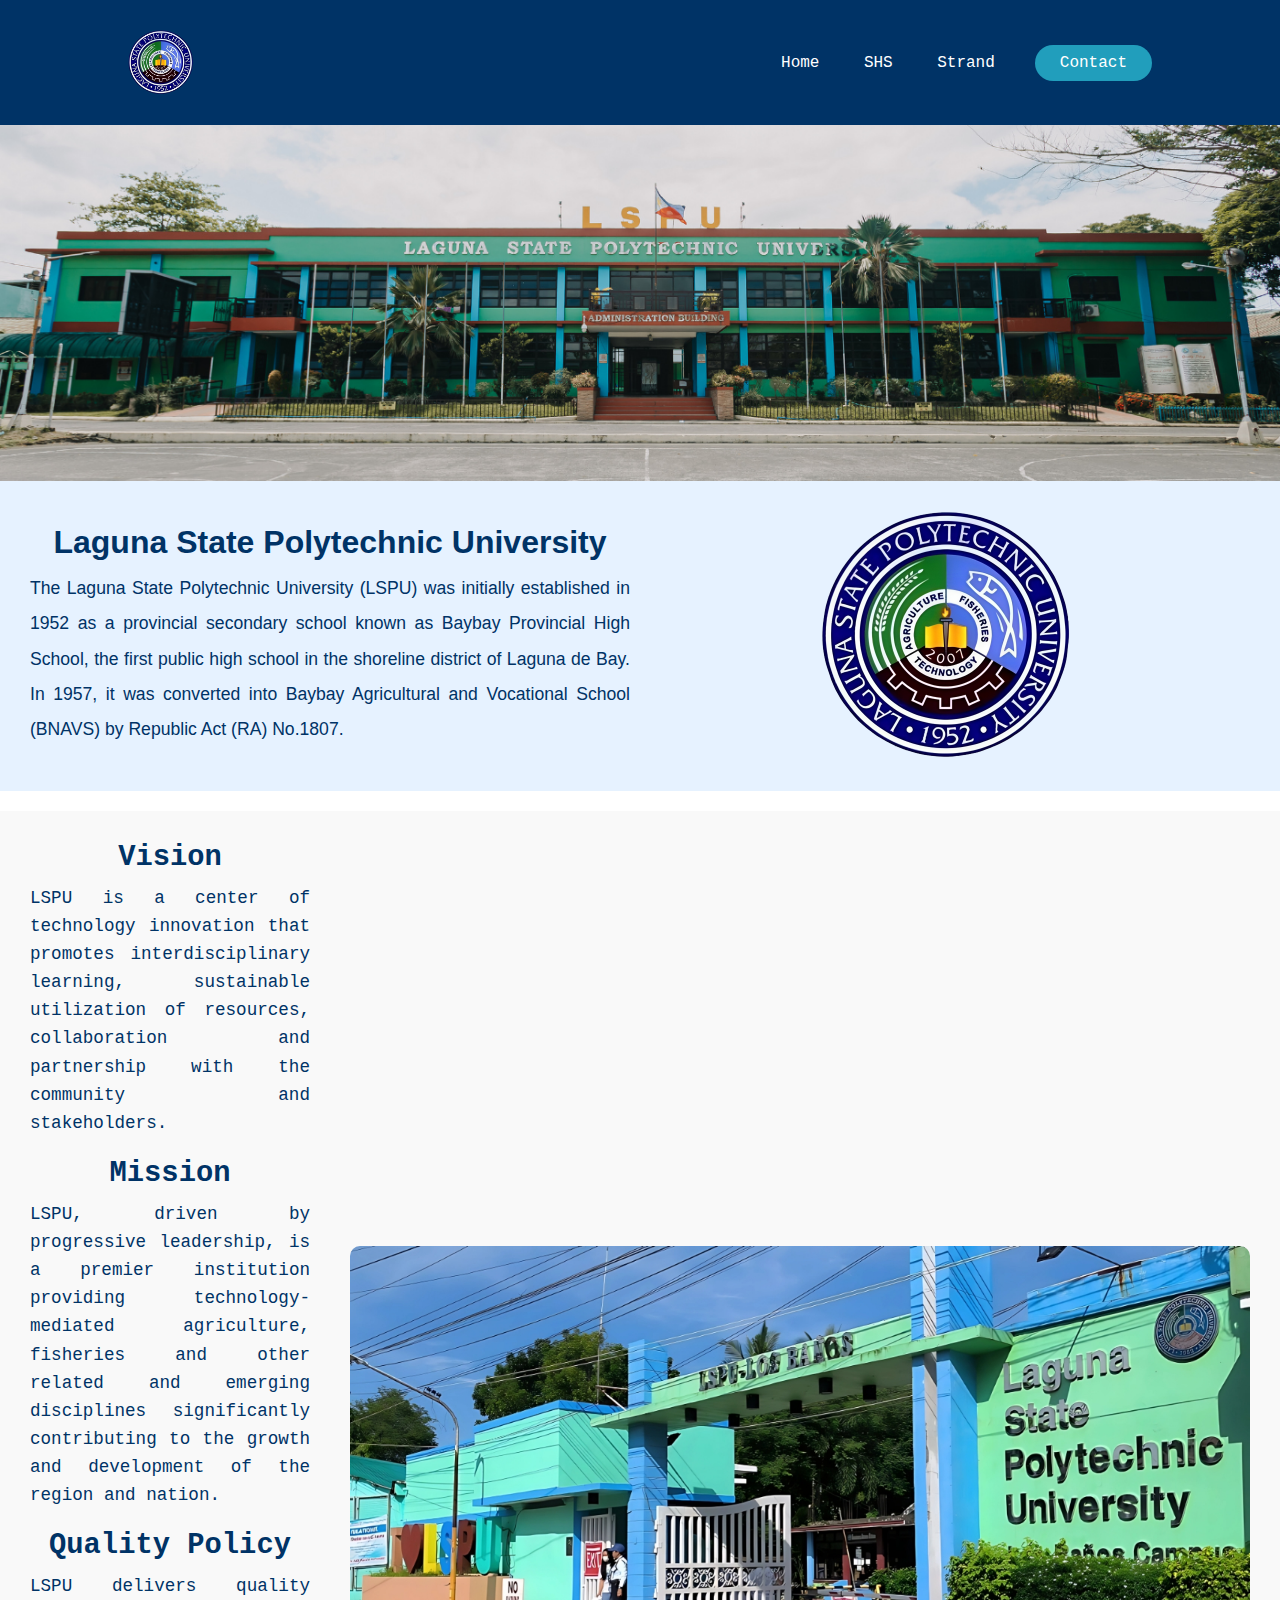
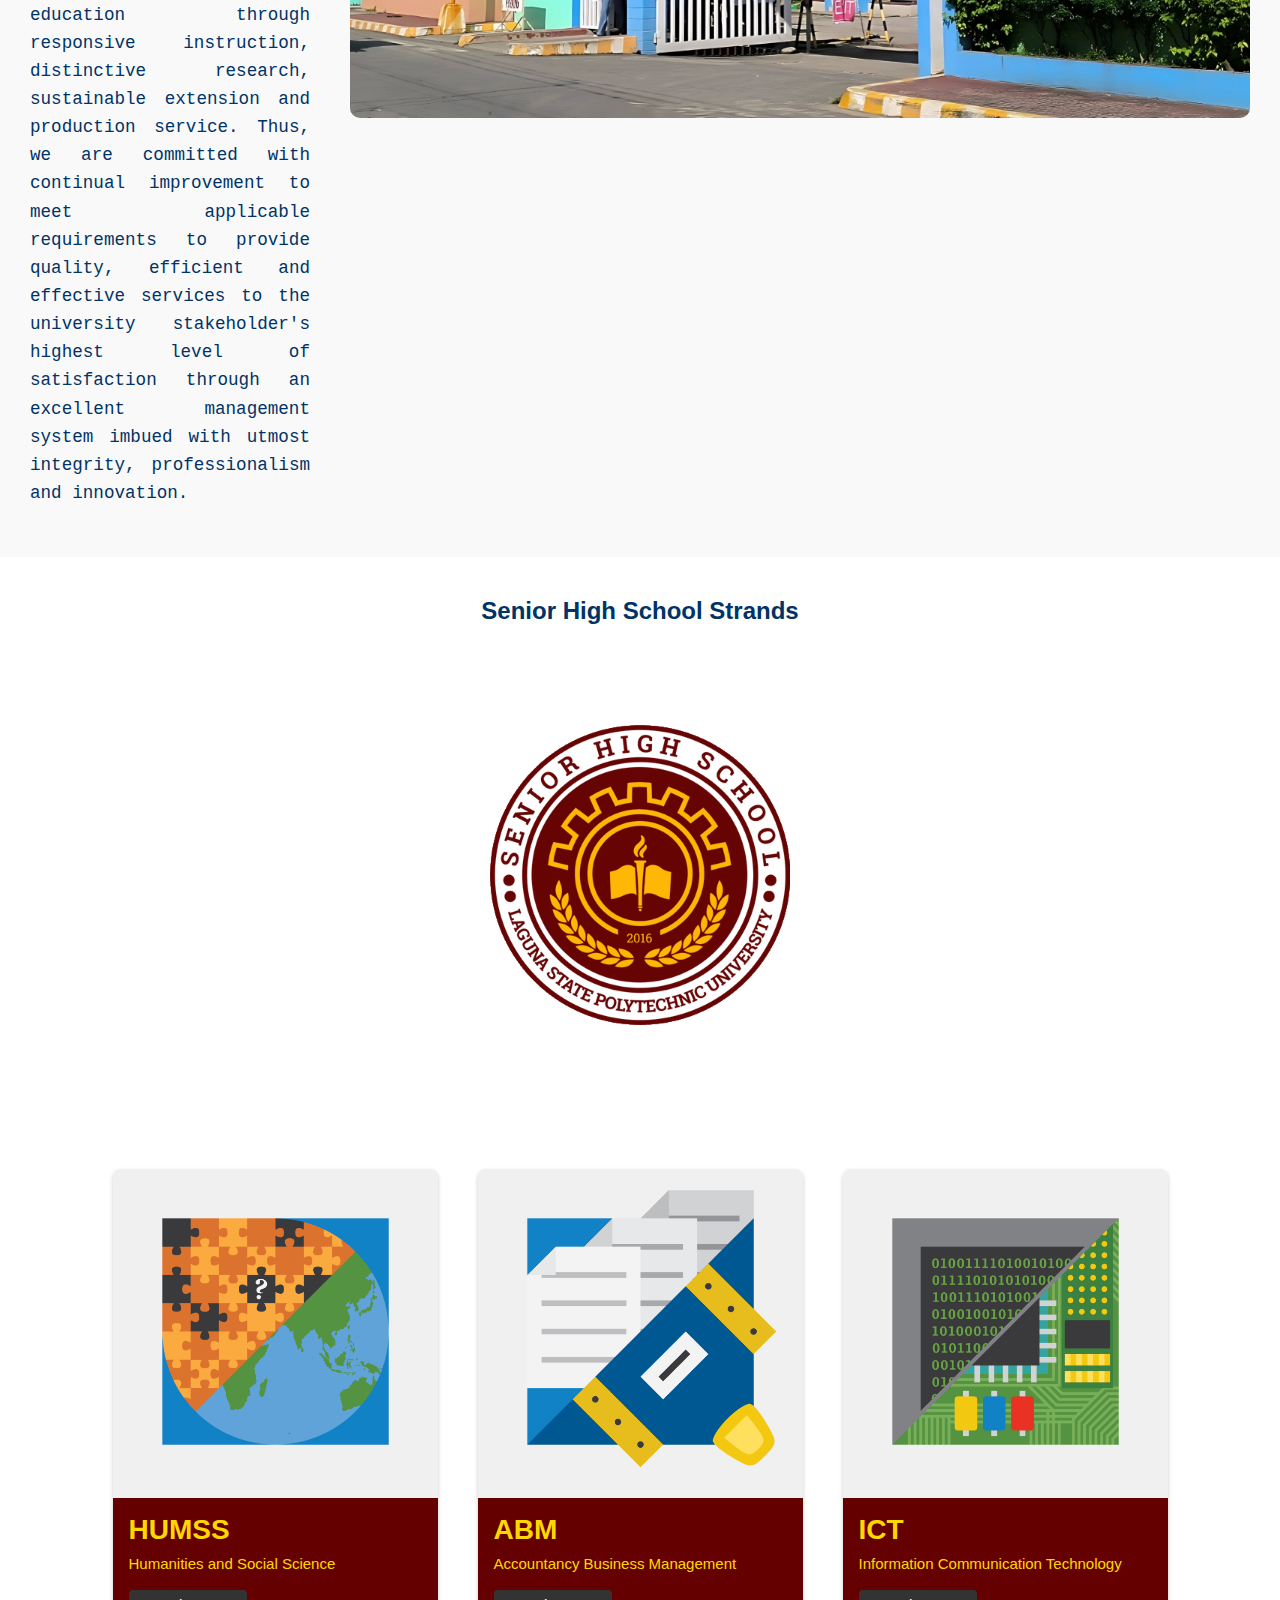
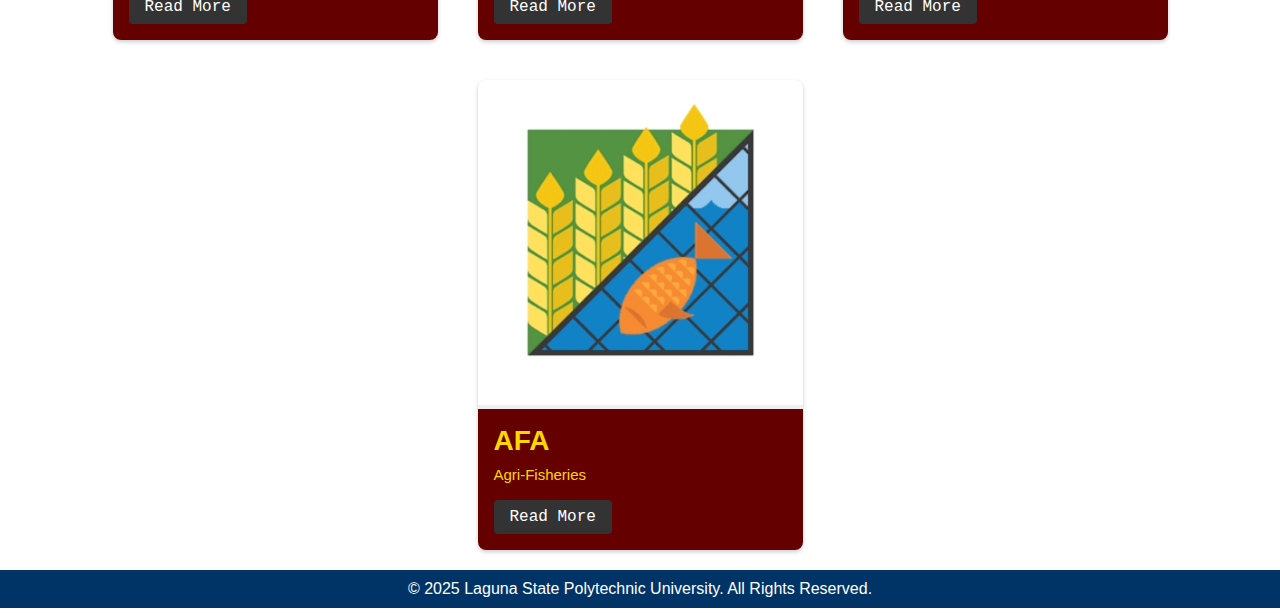
<file: index.html>
<!DOCTYPE html>
<html lang="en">
<head>
    <meta charset="UTF-8">
    <meta name="viewport" content="width=device-width, initial-scale=1.0">
    <title>Laguna State Polytechnic University</title>
    <link rel="icon" type="image/x-icon" href="lspu-removebg-preview_1.png">
    <link rel="stylesheet" href="styles.css">
</head>
<body>
   
    <header>
        <img class="logo"src="lspu-removebg-preview_1.png" alt="LSPU Logo">
        <nav>
            <ul class="navlinks">
                <li><a href="index.html">Home</a></li>
                <li><a href="#">SHS</a></li>
                <li><a href="strand.html">Strand</a></li>
            </ul>
        </nav>
        <a class="cta" href="#"><button>Contact</button></a>
    </header>
<img src="Website Banner.png">
  
    <section class="school-description">
        <div class="description-content">
            <h2>Laguna State Polytechnic University</h2>
            <p>
                The Laguna State Polytechnic University (LSPU) was initially established in 1952 as a provincial secondary school known as Baybay Provincial High School, the first public high school in the shoreline district of Laguna de Bay. In 1957, it was converted into Baybay Agricultural and Vocational School (BNAVS) by Republic Act (RA) No.1807. 

            </p>
        </div>
        <div class="description-image">
            <img src="lspu-removebg-preview_1.png" alt="LSPU Logo">
        </div>
    </section>

    
    <div class="vision-mission">
        <div class="vision-mission-content">
            <h2>Vision</h2>
            <p>LSPU is a center of technology innovation that promotes interdisciplinary learning, sustainable 
            utilization of resources, collaboration and partnership with the community and stakeholders.</p>

            <h2>Mission</h2>
            <p>LSPU, driven by progressive leadership, is a premier institution providing technology-mediated agriculture, 
            fisheries and other related and emerging disciplines significantly contributing to the growth and development 
            of the region and nation.</p>

            <h2>Quality Policy</h2>
            <p>LSPU delivers quality education through responsive instruction, distinctive research, sustainable extension 
            and production service. Thus, we are committed with continual improvement to meet applicable requirements to 
            provide quality, efficient and effective services to the university stakeholder's highest level of satisfaction 
            through an excellent management system imbued with utmost integrity, professionalism and innovation.</p>
        </div>
        <div class="vision-mission-image">
            <img src="bglspu.jpg" alt="LSPU Logo">
        </div>
    </div>

   
    <div class="container">
        <h2>Senior High School Strands</h2>
        <img class src="lspushslogo.png">
    </div>
    <div class="card-container">
        <div class="card">
            <img src="HUMSS/humsslogo.png">
            <div class="card-content">
                <h3>HUMSS</h3>
                <p>Humanities and Social Science</p>
                <a href="humss.html" class="btn">Read More</a>
            </div>
        </div>
        <div class="card">
            <img src="ABM/abmlogo.png">
            <div class="card-content">
                <h3>ABM</h3>
                <p>Accountancy Business Management</p>
                <a href="abm.html" class="btn">Read More</a>
            </div>
        </div>
        <div class="card">
            <img src="ICT/ictlogo.png">
            <div class="card-content">
                <h3>ICT</h3>
                <p>Information Communication Technology</p>
                <a href="ict.html" class="btn">Read More</a>
            </div>
        </div>
        <div class="card">
            <img src="AFA/AFAlogo.jpg">
            <div class="card-content">
                <h3>AFA</h3>
                <p>Agri-Fisheries</p>
                <a href="afa.html" class="btn">Read More</a>
            </div>
    </div>
 
    <footer>
        <p>&copy; 2025 Laguna State Polytechnic University. All Rights Reserved.</p>
    </footer>
</body>
</html>
</file>
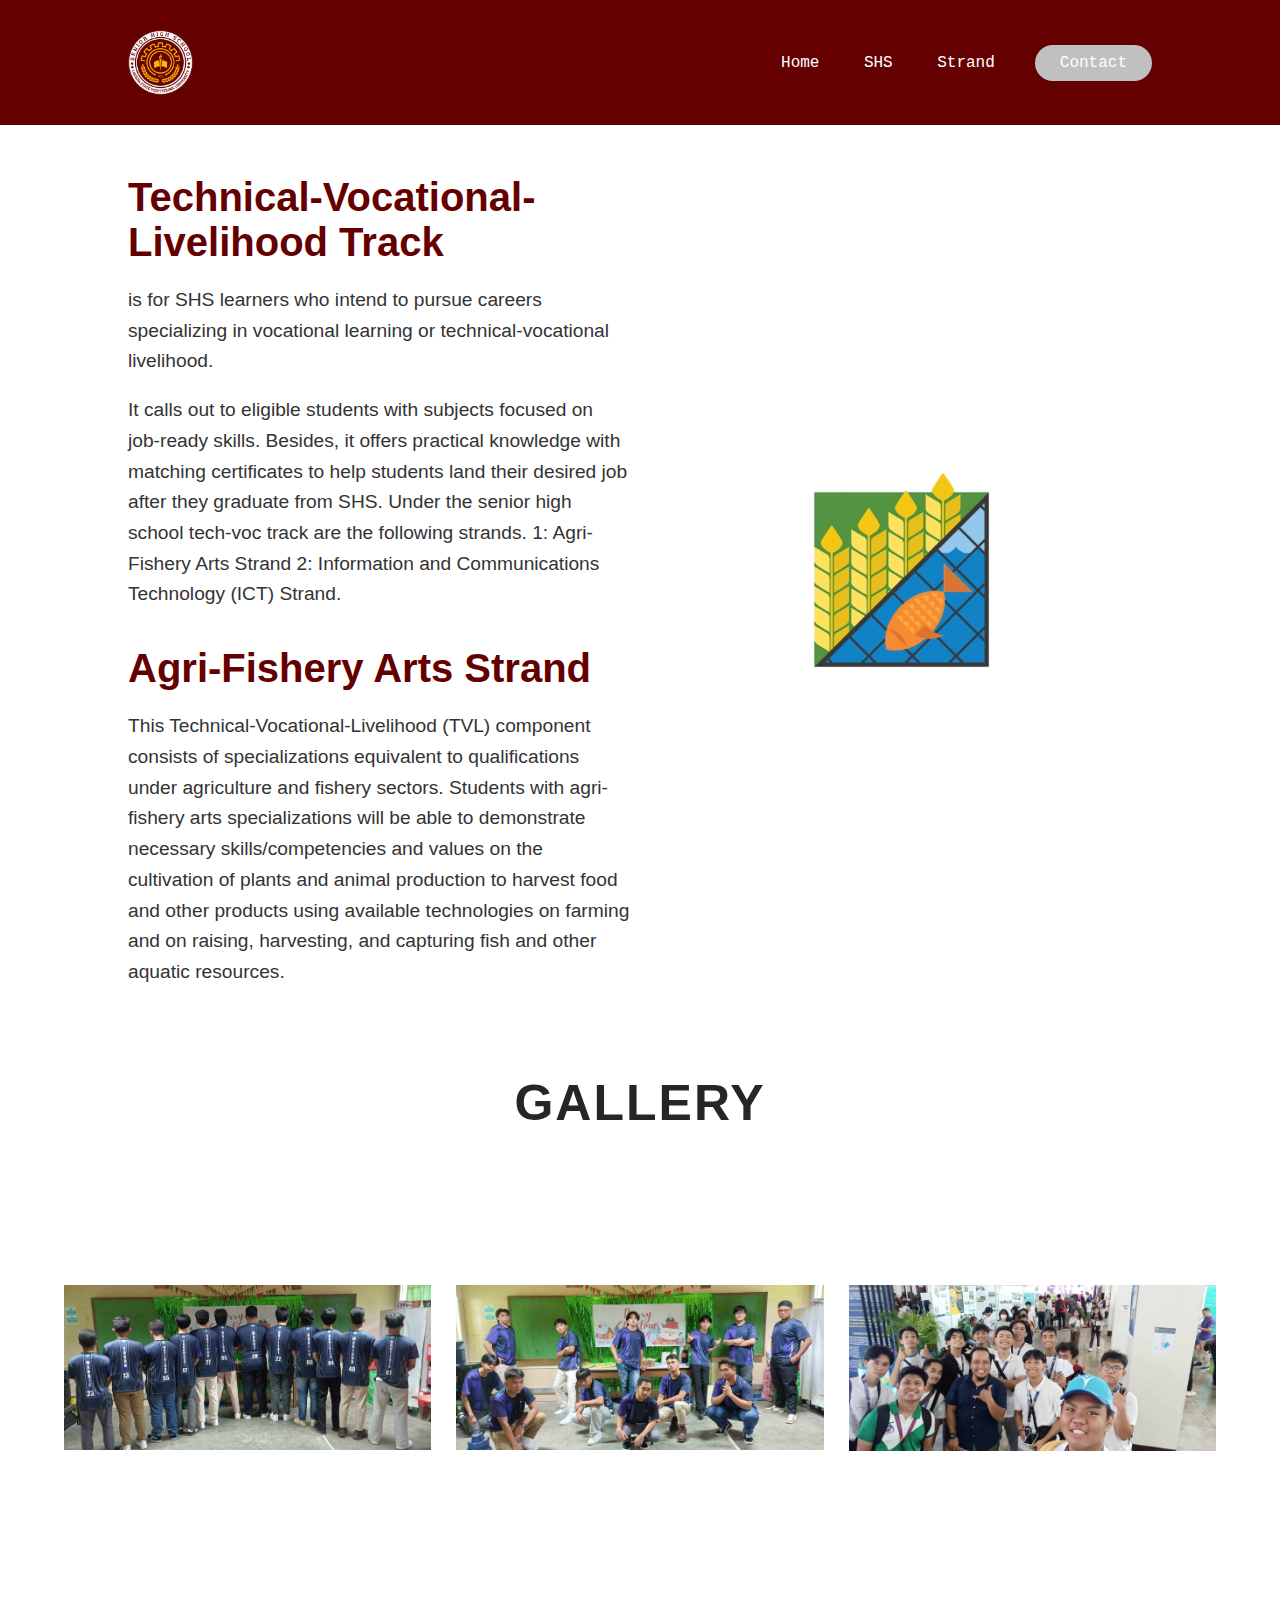
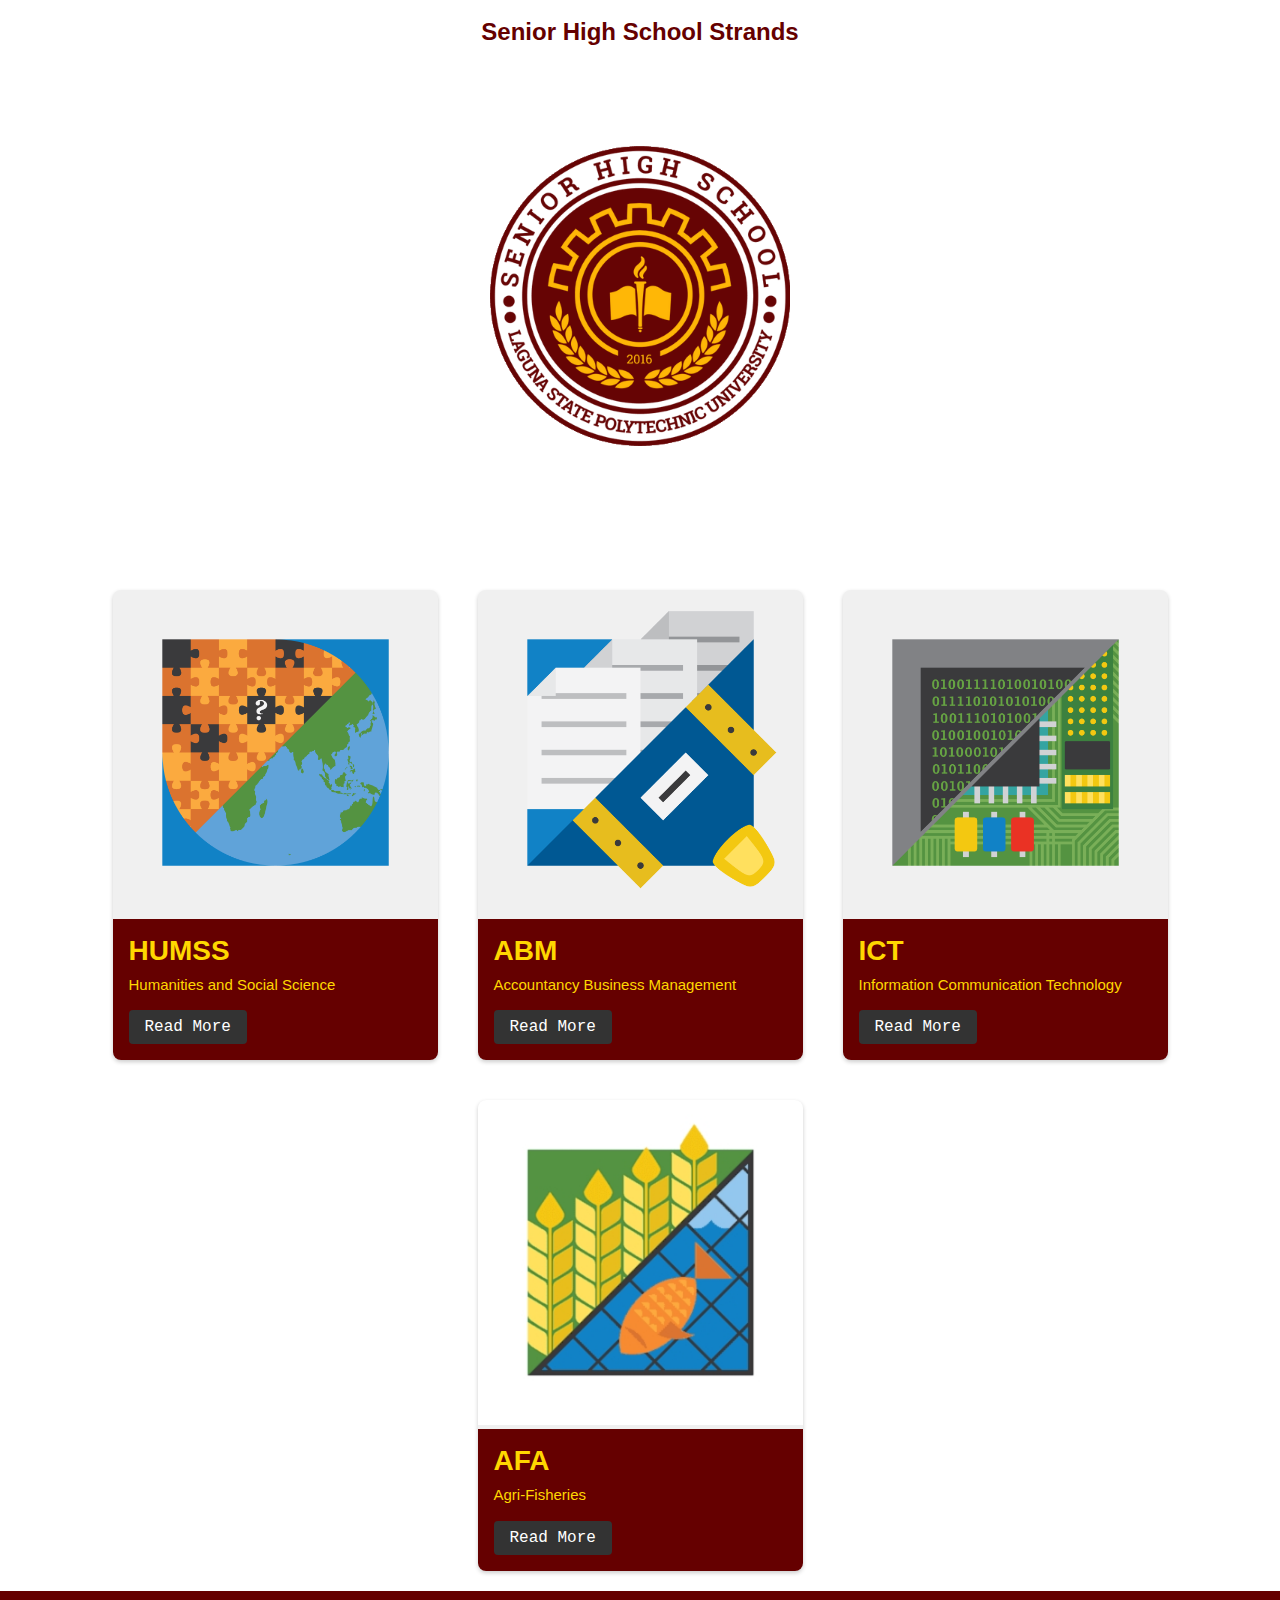
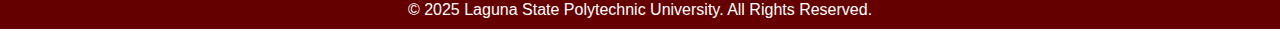
<file: afa.html>
<!DOCTYPE html>
<html lang="en">
<head>
    <meta charset="UTF-8">
    <meta name="viewport" content="width=device-width, initial-scale=1.0">
    <link rel="icon" type="image/x-icon" href="lspushslogo.png">
    <title>AFA</title>
    <link rel="stylesheet" href="styles2.css">
</head>
<body>
    <header>
        <img class="logo" src="lspushslogo.png" alt="LSPU Logo">
        <nav>
            <ul class="navlinks">
                <li><a href="index.html">Home</a></li>
                <li><a href="#">SHS</a></li>
                <li><a href="strand.html">Strand</a></li>
            </ul>
        </nav>
        <a class="cta" href="#"><button>Contact</button></a>
    </header>

    <main>
        <section class="humss-section">
            <div class="description">
                <h1>Technical-Vocational-Livelihood Track</h1>
                <p>
                    is for SHS learners who intend
to pursue careers specializing in vocational learning or technical-vocational
livelihood. 
                </p>
                    <br>
                <p>
                    It calls out to eligible students with subjects focused on job-ready skills. Besides, it offers practical knowledge with matching certificates to help students land their desired job after they graduate from SHS. Under the senior high school tech-voc track are the following strands. 1: Agri-Fishery Arts Strand 2: Information
                    and Communications Technology (ICT) Strand.
                </p>
                    <br>
                    <br>
                <h1>Agri-Fishery Arts Strand</h1>
                <p>
                    This Technical-Vocational-Livelihood (TVL) component consists of specializations equivalent to qualifications under agriculture and fishery sectors. Students with agri-fishery arts specializations will be able to demonstrate necessary skills/competencies and values on the cultivation of plants and animal production to harvest food and other products using available technologies on farming and on raising, harvesting, and capturing fish and other aquatic resources.
                </p>
                    
                
            </div>
            <div class="image-container">
                <img class="ictlogo" src="AFA/AFAlogo.jpg" alt="AFA Strand Image">
            </div>
        </section>
    </main>
    <div class="wrapper">
        <h1 class="section-header">Gallery</h1>
        <div class="main-content">
            <div class="box">
                <img src="ICT/ict4.jpg" alt="">
                <div class="img-text">
                    <div class="content">
           
                    </div>
                </div>
            </div>
            <div class="box">
                <img src="ICT/ict2.jpg" alt="">
                <div class="img-text">
                    <div class="content">
                     
                    </div>
                </div>
            </div>
            <div class="box">
                <img src="ICT/ict3.jpg" alt="">
                <div class="img-text">
                    <div class="content">
                  
                    </div>
                </div>
            </div>
                </div>
            </div>

            </div>
        </div>
    </div>
    <div class="container">
        <h2>Senior High School Strands</h2>
        <img class src="lspushslogo.png">
    </div>
    <div class="card-container">
        <div class="card">
            <img src="HUMSS/humsslogo.png">
            <div class="card-content">
                <h3>HUMSS</h3>
                <p>Humanities and Social Science</p>
                <a href="humss.html" class="btn">Read More</a>
            </div>
        </div>
        <div class="card">
            <img src="ABM/abmlogo.png">
            <div class="card-content">
                <h3>ABM</h3>
                <p>Accountancy Business Management</p>
                <a href="abm.html" class="btn">Read More</a>
            </div>
        </div>
        <div class="card">
            <img src="ICT/ictlogo.png">
            <div class="card-content">
                <h3>ICT</h3>
                <p>Information Communication Technology</p>
                <a href="ict.html" class="btn">Read More</a>
            </div>
        </div>
        <div class="card">
            <img src="AFA/AFAlogo.jpg">
            <div class="card-content">
                <h3>AFA</h3>
                <p>Agri-Fisheries</p>
                <a href="afa.html" class="btn">Read More</a>
            </div>
    </div>
 
    <footer>
        <p>&copy; 2025 Laguna State Polytechnic University. All Rights Reserved.</p>
    </footer>
</body>
</html>
</file>
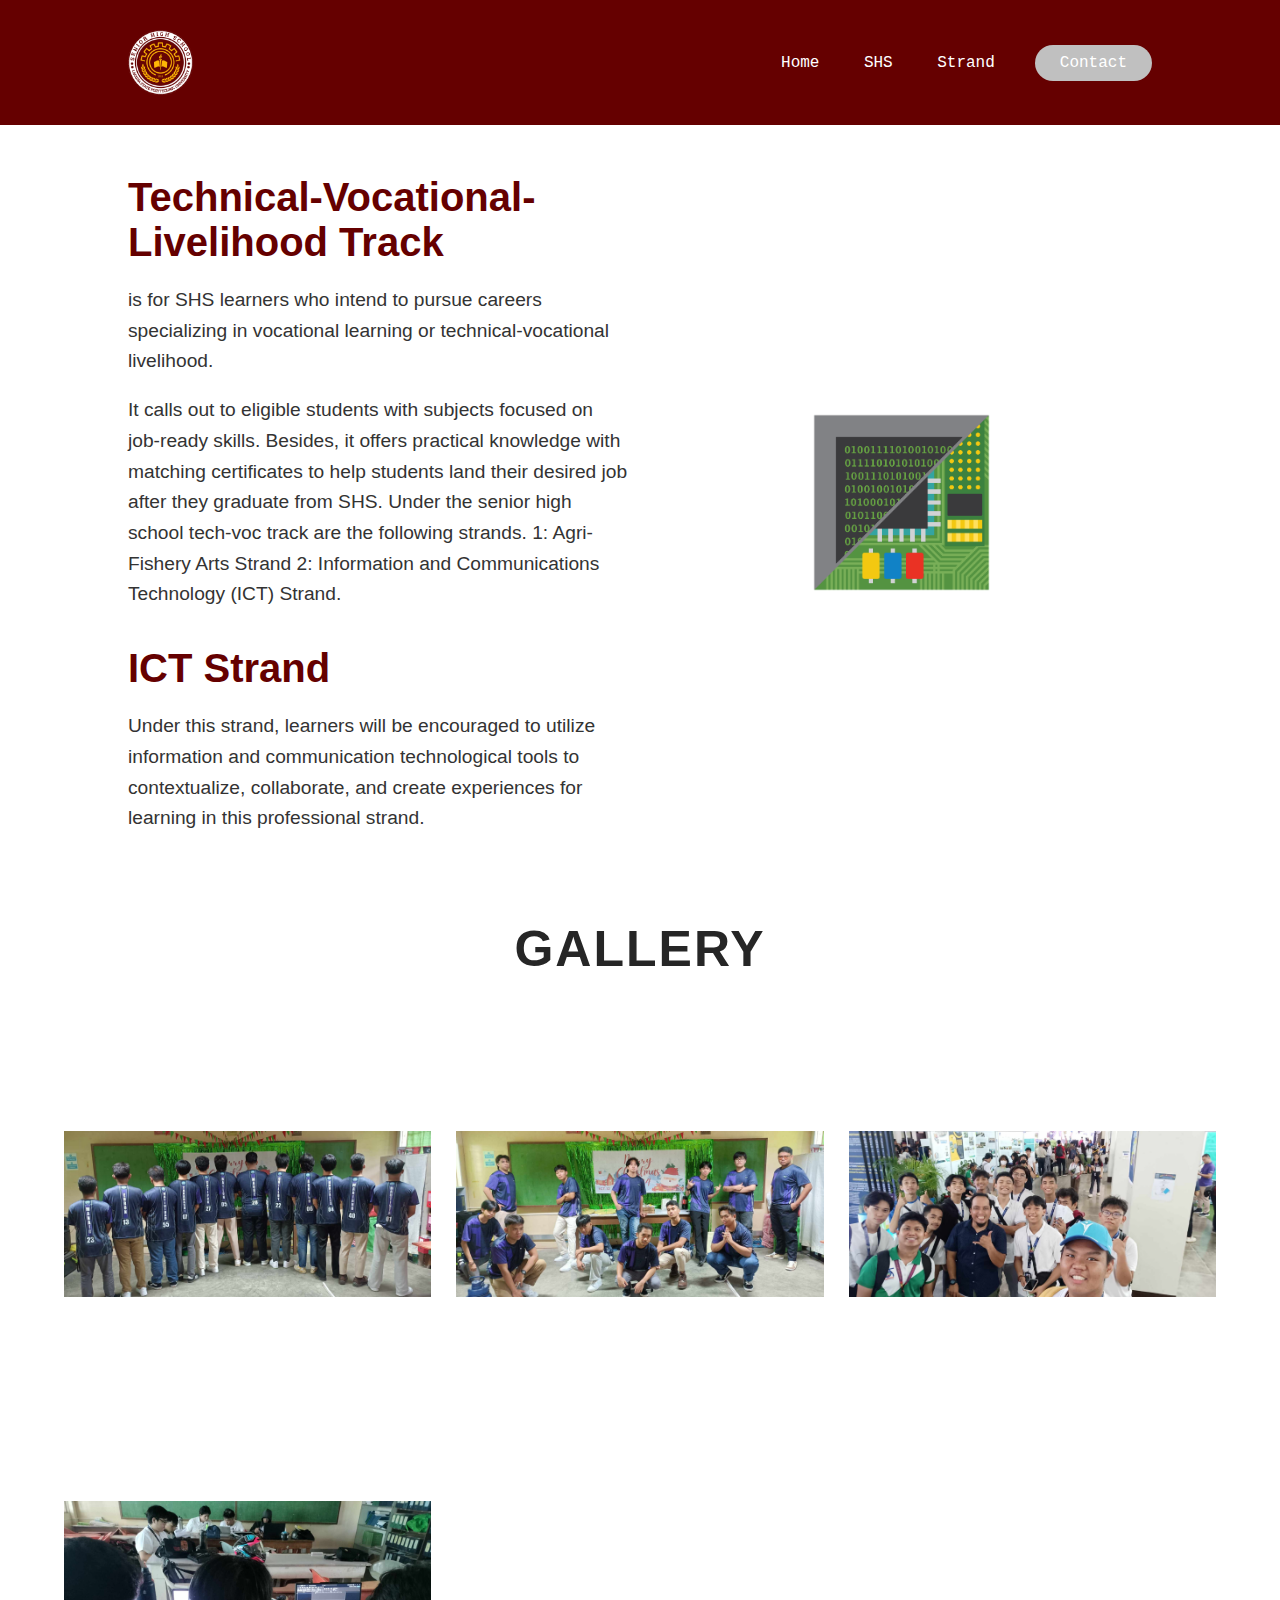
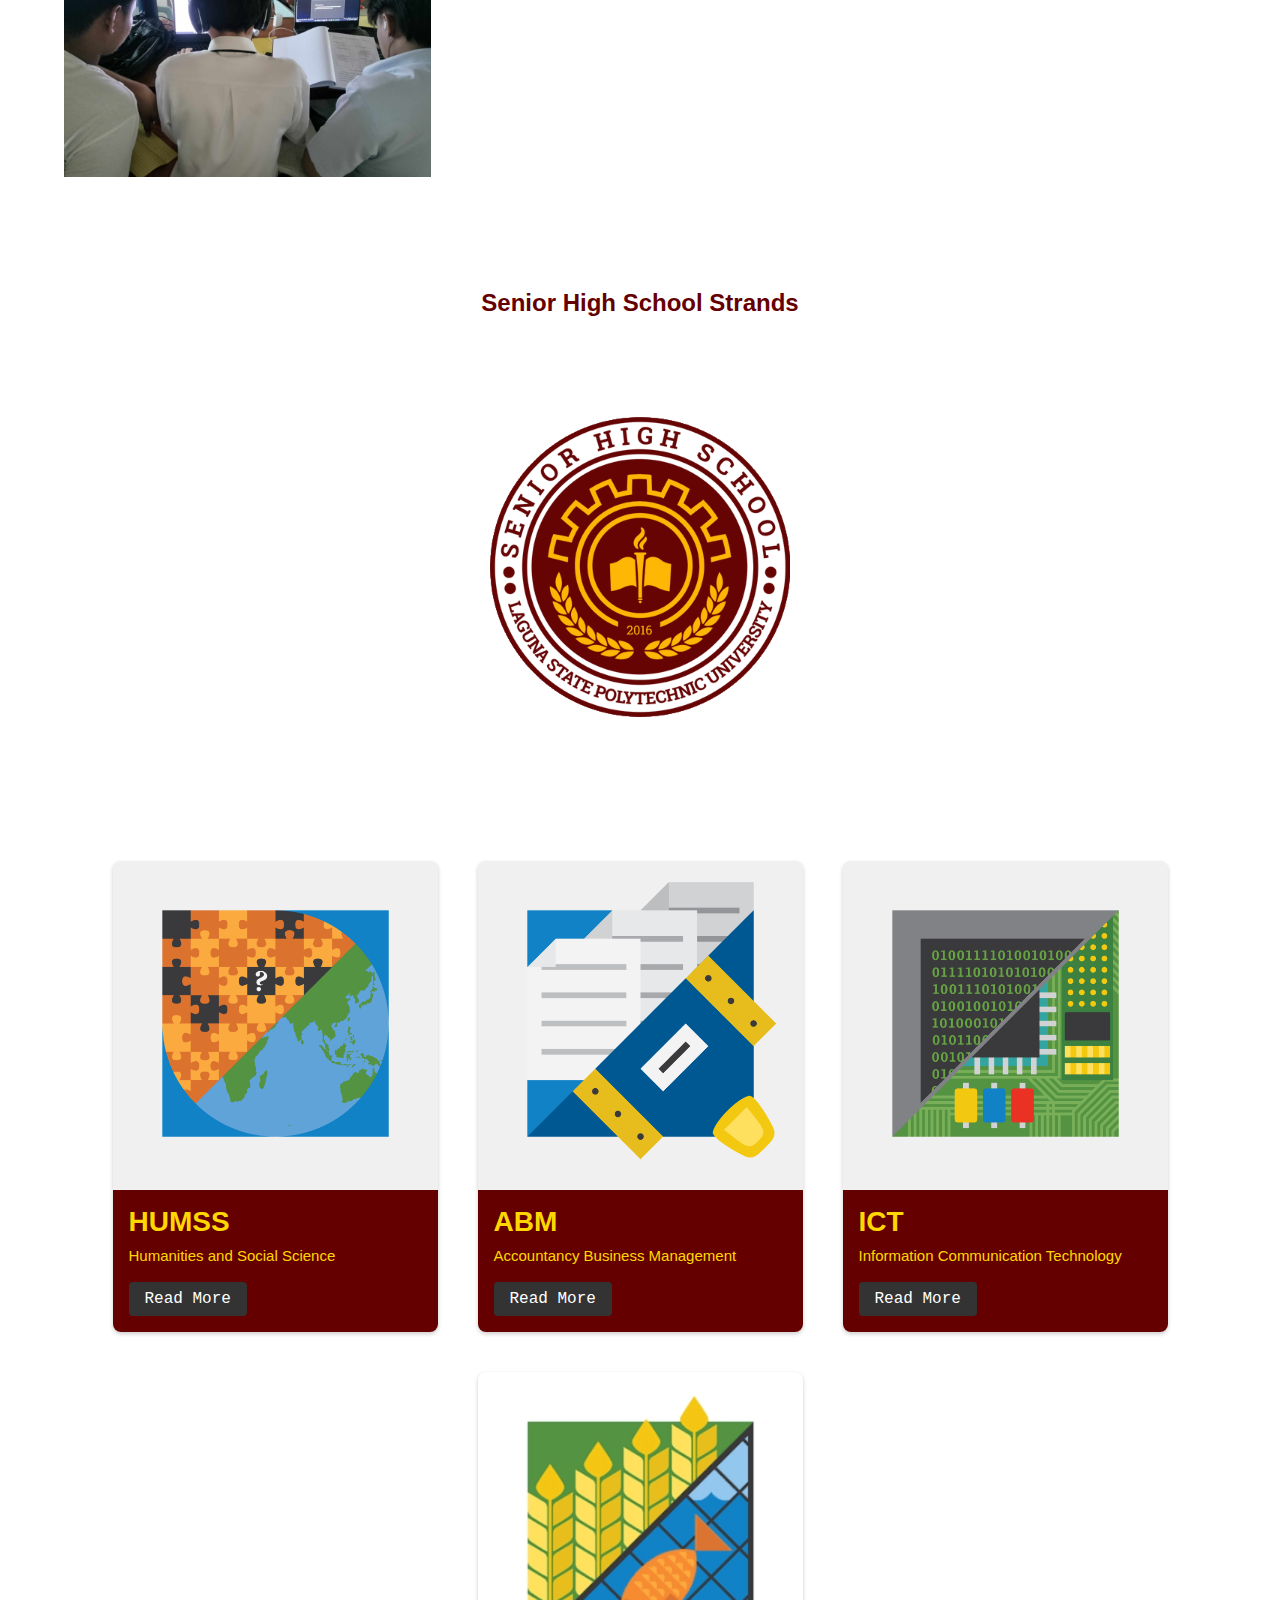
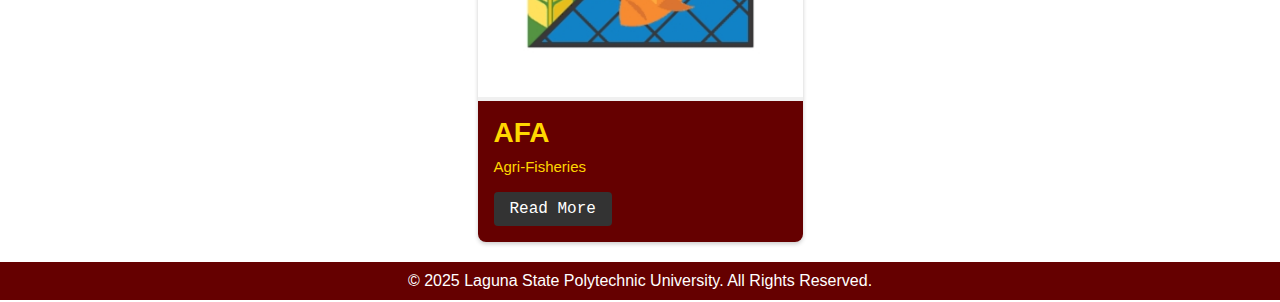
<file: ict.html>
<!DOCTYPE html>
<html lang="en">
<head>
    <meta charset="UTF-8">
    <meta name="viewport" content="width=device-width, initial-scale=1.0">
    <link rel="icon" type="image/x-icon" href="lspushslogo.png">
    <title>ICT</title>
    <link rel="stylesheet" href="styles2.css">
</head>
<body>
    <header>
        <img class="logo" src="lspushslogo.png" alt="LSPU Logo">
        <nav>
            <ul class="navlinks">
                <li><a href="index.html">Home</a></li>
                <li><a href="#">SHS</a></li>
                <li><a href="strand.html">Strand</a></li>
            </ul>
        </nav>
        <a class="cta" href="#"><button>Contact</button></a>
    </header>

    <main>
        <section class="humss-section">
            <div class="description">
                <h1>Technical-Vocational-Livelihood Track</h1>
                <p>
                    is for SHS learners who intend
to pursue careers specializing in vocational learning or technical-vocational
livelihood. 
                </p>
                    <br>
                <p>
                    It calls out to eligible students with subjects focused on job-ready skills. Besides, it offers practical knowledge with matching certificates to help students land their desired job after they graduate from SHS. Under the senior high school tech-voc track are the following strands. 1: Agri-Fishery Arts Strand 2: Information
                    and Communications Technology (ICT) Strand.
                </p>
                    <br>
                    <br>
                <h1>ICT Strand</h1>
                <p>
                    Under this strand, learners will be encouraged to utilize information and communication technological tools to contextualize, collaborate, and create experiences for learning in this professional strand.
                </p>
                    
                
            </div>
            <div class="image-container">
                <img class="ictlogo" src="ICT/ictlogo.png" alt="ICT Strand Image">
            </div>
        </section>
    </main>
    <div class="wrapper">
        <h1 class="section-header">Gallery</h1>
        <div class="main-content">
            <div class="box">
                <img src="ICT/ict4.jpg" alt="">
                <div class="img-text">
                    <div class="content">
           
                    </div>
                </div>
            </div>
            <div class="box">
                <img src="ICT/ict2.jpg" alt="">
                <div class="img-text">
                    <div class="content">
                     
                    </div>
                </div>
            </div>
            <div class="box">
                <img src="ICT/ict3.jpg" alt="">
                <div class="img-text">
                    <div class="content">
                  
                    </div>
                </div>
            </div>

            <div class="box">
                <img src="ICT/ict6.jpg" alt="">
                <div class="img-text">
                    <div class="content">
                    
                    </div>
                </div>
            </div>

            </div>
        </div>
    </div>
    <div class="container">
        <h2>Senior High School Strands</h2>
        <img class src="lspushslogo.png">
    </div>
    <div class="card-container">
        <div class="card">
            <img src="HUMSS/humsslogo.png">
            <div class="card-content">
                <h3>HUMSS</h3>
                <p>Humanities and Social Science</p>
                <a href="humss.html" class="btn">Read More</a>
            </div>
        </div>
        <div class="card">
            <img src="ABM/abmlogo.png">
            <div class="card-content">
                <h3>ABM</h3>
                <p>Accountancy Business Management</p>
                <a href="abm.html" class="btn">Read More</a>
            </div>
        </div>
        <div class="card">
            <img src="ICT/ictlogo.png">
            <div class="card-content">
                <h3>ICT</h3>
                <p>Information Communication Technology</p>
                <a href="ict.html" class="btn">Read More</a>
            </div>
        </div>
        <div class="card">
            <img src="AFA/AFAlogo.jpg">
            <div class="card-content">
                <h3>AFA</h3>
                <p>Agri-Fisheries</p>
                <a href="afa.html" class="btn">Read More</a>
            </div>
    </div>
 
    <footer>
        <p>&copy; 2025 Laguna State Polytechnic University. All Rights Reserved.</p>
    </footer>
</body>
</html>
</file>
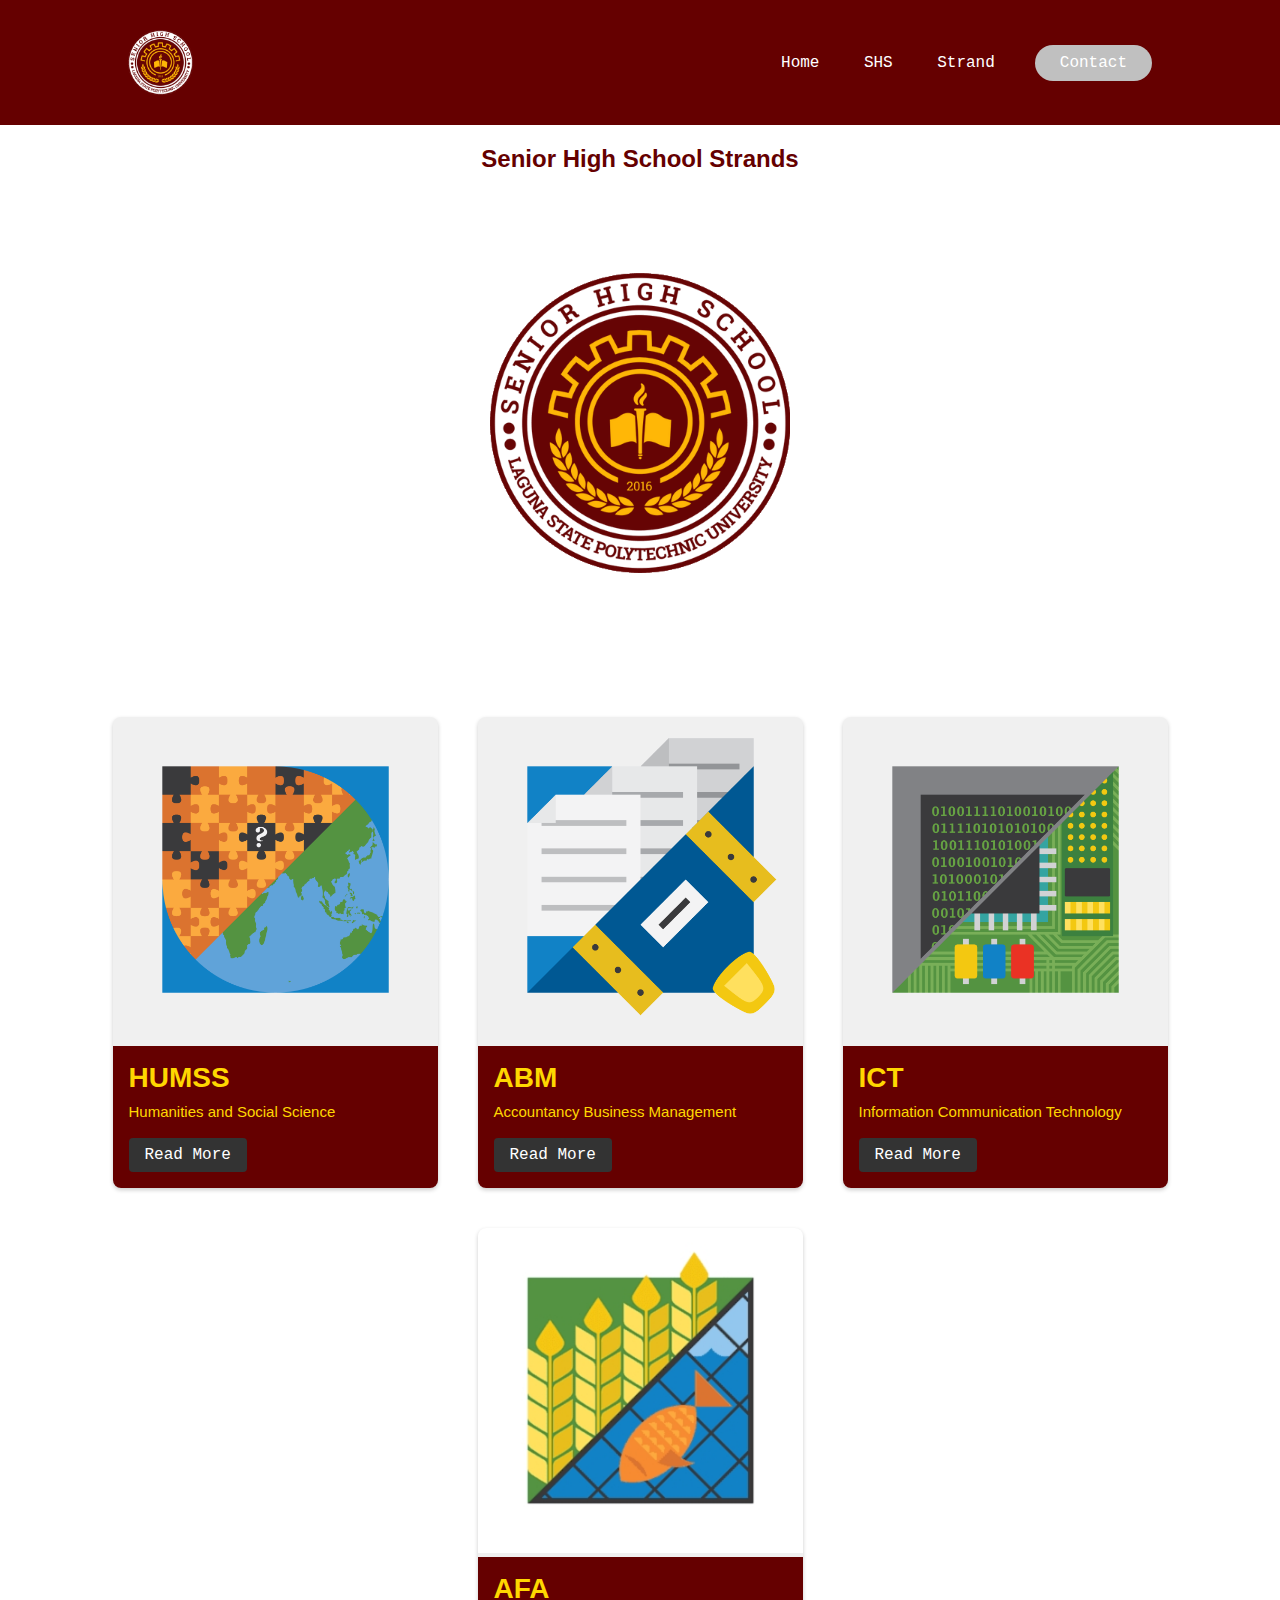
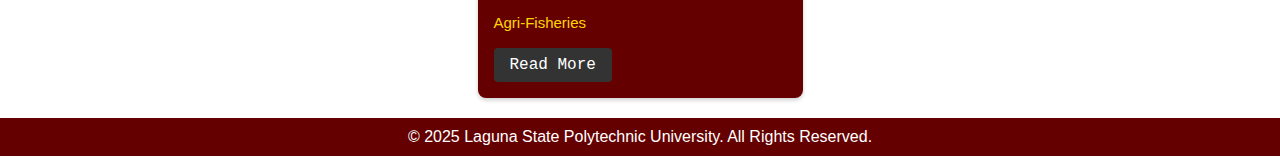
<file: strand.html>
<!DOCTYPE html>
<html lang="en">
<head>
    <meta charset="UTF-8">
    <meta name="viewport" content="width=device-width, initial-scale=1.0">
    <title>Laguna State Polytechnic University</title>
    <link rel="icon" type="image/x-icon" href="lspu-removebg-preview_1.png">
    <link rel="stylesheet" href="styles2.css">
</head>
<body>
   
    <header>
        <img class="logo"src="lspushslogo.png" alt="LSPU Logo">
        <nav>
            <ul class="navlinks">
                <li><a href="index.html">Home</a></li>
                <li><a href="#">SHS</a></li>
                <li><a href="strand.html">Strand</a></li>
            </ul>
        </nav>
        <a class="cta" href="#"><button>Contact</button></a>
    </header>
    <div class="container">
        <h2>Senior High School Strands</h2>
        <img class src="lspushslogo.png">
    </div>
    <div class="card-container">
        <div class="card">
            <img src="HUMSS/humsslogo.png">
            <div class="card-content">
                <h3>HUMSS</h3>
                <p>Humanities and Social Science</p>
                <a href="humss.html" class="btn">Read More</a>
            </div>
        </div>
        <div class="card">
            <img src="ABM/abmlogo.png">
            <div class="card-content">
                <h3>ABM</h3>
                <p>Accountancy Business Management</p>
                <a href="abm.html" class="btn">Read More</a>
            </div>
        </div>
        <div class="card">
            <img src="ICT/ictlogo.png">
            <div class="card-content">
                <h3>ICT</h3>
                <p>Information Communication Technology</p>
                <a href="ict.html" class="btn">Read More</a>
            </div>
        </div>
        <div class="card">
            <img src="AFA/AFAlogo.jpg">
            <div class="card-content">
                <h3>AFA</h3>
                <p>Agri-Fisheries</p>
                <a href="afa.html" class="btn">Read More</a>
            </div>
    </div>
 
    <footer>
        <p>&copy; 2025 Laguna State Polytechnic University. All Rights Reserved.</p>
    </footer>
</file>
<file: styles.css>
* {
    margin: 0;
    padding: 0;
    box-sizing: border-box;
}

body {
    font-family: Arial, sans-serif;
    
    color: #003366;
    min-height: 100vh;
    display: flex;
    flex-direction: column;
}

/* Header Styles */
header {
 display:flex;
 justify-content: flex-end;
 align-items: center;
 padding: 30px 10%;
 background-color: rgb(0, 51, 102);
}
.logo {
    cursor: pointer;
    margin-right: auto;
}
.navlinks {
    list-style: none;
}
.navlinks li {
    display:  inline-block;
    padding:  0px 20px;
}
.navlinks li a {
    transition:  all 0.3s ease 0s;
  
}
.navlinks li a:hover {
    color: cyan;
}
header img {
    height: 65px;
    margin-right: 15px;
}
button {
    margin-left: 20px;
    padding: 9px 25px;
    background-color: rgb(33, 158, 188,1);
    border: none;
    border-radius: 50px;
    cursor: pointer;
    transition: all 0.3s ease 0s;
}
button:hover {
    background-color: rgb(102, 153, 204,0.8);
}
li, a, button {
    font-family:monospace;
    font-weight: 500;
    font-size: 16px;
    text-decoration: none;
    color: white;
}
/* School Description Section */
.school-description {
    display: flex;
    align-items: center;
    justify-content: space-between;
    padding: 30px;
    background-color: #e6f2ff;
    width: 100%;
    margin: 0px auto;
    
}

/* Text Content Limited to Half Width */
.description-content {
    flex: 1;
    max-width: 50%; /* Limits text section to half the width */
    padding-right: 10px;
}

.description-content h2 {
    font-size: 2rem;
    margin-bottom: 10px;
    text-align: center;
   
}

.description-content p {
    font-size: 1.1rem;
    line-height: 2;
    text-align: justify;
   
}

/* Centered Image on the Right */
.description-image {
    display: flex;
    justify-content: center;
    align-items: center;
    width: 50%;
    height: 100%;
}

.description-image img {
    max-width: 250px;
    height: auto;
    border-radius: 10px;
}


/* Vision, Mission, and Quality Policy Styles with Image */
.vision-mission {
    display: flex;
    align-items: center;
    justify-content: space-between;
    padding: 30px;
    background-color: #f9f9f9;
    margin: 20px 0;
    width: 100%;
}

.vision-mission-content {
    flex: 1;
    padding-right: 40px;
    text-align: justify;
    font-family: monospace;
}

.vision-mission h2 {
    text-align: center;
    font-size: 1.8rem;
    font-weight: bold;
    margin-bottom: 10px;
}

.vision-mission p {
    font-size: 1.1rem;
    line-height: 1.6;
    margin-bottom: 20px;
}

.vision-mission-image img {
    width: 900px;
    height: auto;
    border-radius: 10px;
}

/* Senior High School Strands Section */
.container {
    width: 100%;
    padding: 20px;
    flex: 1;
    text-align: center;
}
.container img {
    width: 300px;
    padding-top: 100px;
}
footer {
    text-align: center;
    background-color: #003366;
    color: white;
    padding: 10px;
    position: relative;
    bottom: 0;
    width: 100%;
}
.card-container {
    display: flex;
    justify-content: center;
    flex-wrap: wrap;
    margin-top: 100px;
}
.card {
    width: 325px;
    background-color: #f0f0f0;
    border-radius: 8px;
    overflow: hidden;
    box-shadow: 0px 2px 4px rgba(0, 0, 0, 0.2);
    margin: 20px;
}
.card img {
    width: 100%;
    height: auto;
}
.card-content {
    padding: 16px;
    background-color: #650000;
}
.card-content h3 {
    font-size: 28px;
    margin-bottom: 8px;
    color: gold;
}
.card-content p {
    color: gold;
    font-size: 15px;
    line-height: 1.3;
}
.card-content .btn{
    display: inline-block;
    padding: 8px 16px;
    background-color: #333;
    text-decoration: none;
    border-radius: 4px;
    margin-top: 16px;  
    color: #fff;     
}
</file>
<file: styles2.css>
* {
    margin: 0;
    padding: 0;
    box-sizing: border-box;
}

body {
    font-family: Arial, sans-serif;
    
    color: #650000;
    min-height: 100vh;
    display: flex;
    flex-direction: column;
}
header {
    display: flex;
    justify-content: flex-end;
    align-items: center;
    padding: 30px 10%;
    background-color: #650000;
}

.logo {
    cursor: pointer;
    margin-right: auto;
}

.navlinks {
    list-style: none;
}

.navlinks li {
    display: inline-block;
    padding: 0px 20px;
}

.navlinks li a {
    transition: all 0.3s ease 0s;
}

.navlinks li a:hover {
    color: gold;
}

header img {
    height: 65px;
    margin-right: 15px;
}

button {
    margin-left: 20px;
    padding: 9px 25px;
    background-color: silver;
    border: none;
    border-radius: 50px;
    cursor: pointer;
    transition: all 0.3s ease 0s;
}

button:hover {
    background-color: goldenrod;
}

li, a, button {
    font-family: monospace;
    font-weight: 500;
    font-size: 16px;
    text-decoration: none;
    color: white;
}

.humss-section {
    display: flex;
    justify-content: space-between;
    align-items: center;
    padding: 50px 10%;
    background-color: white;
    color: #333;
}

.description {
    flex: 1;
    padding-right: 20px;
}

.description h1 {
    color: #650000;
    font-size: 2.5rem;
    margin-bottom: 20px;
}

.description p {
    font-size: 1.2rem;
    line-height: 1.6;
}

.image-container {
    flex: 1;
    text-align: center;
}

.image-container img {
    max-width: 50%;
    border-radius: 10px;
    
}
.containerslider{
    width: 65vmin;
    position: absolute;
    transform: translate(-50%,-50%);
    top: 80%;
    left: 27%;
    overflow: hidden;
    border: 20px solid #ffffff;
    border-radius: 8px;
    box-shadow: 10px 25px 30px rgba(30,30,200,0.3);
}

.wrapper {
    width: 90%;
    padding: 30px 0;
    margin: 0 auto;
    text-align: center;
    background-color: white; /* Ensure the wrapper has a white background */
}

/* Section header */
.section-header {
    text-transform: uppercase;
    line-height: 70px;
    padding-bottom: 30px;
    font-size: 50px;
    color: #262626;
    letter-spacing: 2px;
    margin: 0 auto;
}

/* Main content grid */
.main-content {
    display: grid;
    grid-template-columns: repeat(3, 1fr); /* Maintain 3 columns */
    gap: 25px;
    justify-content: center;
    padding: 0;
    margin: 0 auto;
    max-width: 1400px;
}

/* Box styles */
.main-content .box {
    position: relative;
    cursor: pointer;
    height: 400px;
    overflow: hidden;
    display: flex;
    align-items: center;
    justify-content: center;
    background-color: white; /* Ensure white background */
    border: none;
    box-shadow: none;
    padding: 0;
    margin: 0;
}

/* Image styling */
.main-content .box img {
    width: 100%;
    height: 100%;
    object-fit: contain; /* Show the full image without cropping */
    border: none; /* Remove any border */
    box-shadow: none; /* Ensure no shadows */
    background-color: white; /* Avoid any background tint */
}
.container {
    width: 100%;
    padding: 20px;
    flex: 1;
    text-align: center;
}
.container img {
    width: 300px;
    padding-top: 100px;
}
footer {
    text-align: center;
    background-color: #650000;
    color: white;
    padding: 10px;
    position: relative;
    bottom: 0;
    width: 100%;
}
.card-container {
    display: flex;
    justify-content: center;
    flex-wrap: wrap;
    margin-top: 100px;
}
.card {
    width: 325px;
    background-color: #f0f0f0;
    border-radius: 8px;
    overflow: hidden;
    box-shadow: 0px 2px 4px rgba(0, 0, 0, 0.2);
    margin: 20px;
}
.card img {
    width: 100%;
    height: auto;
}
.card-content {
    padding: 16px;
    background-color: #650000;
}
.card-content h3 {
    font-size: 28px;
    margin-bottom: 8px;
    color: gold;
}
.card-content p {
    color: gold;
    font-size: 15px;
    line-height: 1.3;
}
.card-content .btn{
    display: inline-block;
    padding: 8px 16px;
    background-color: #333;
    text-decoration: none;
    border-radius: 4px;
    margin-top: 16px;  
    color: #fff;     
}
</file>
